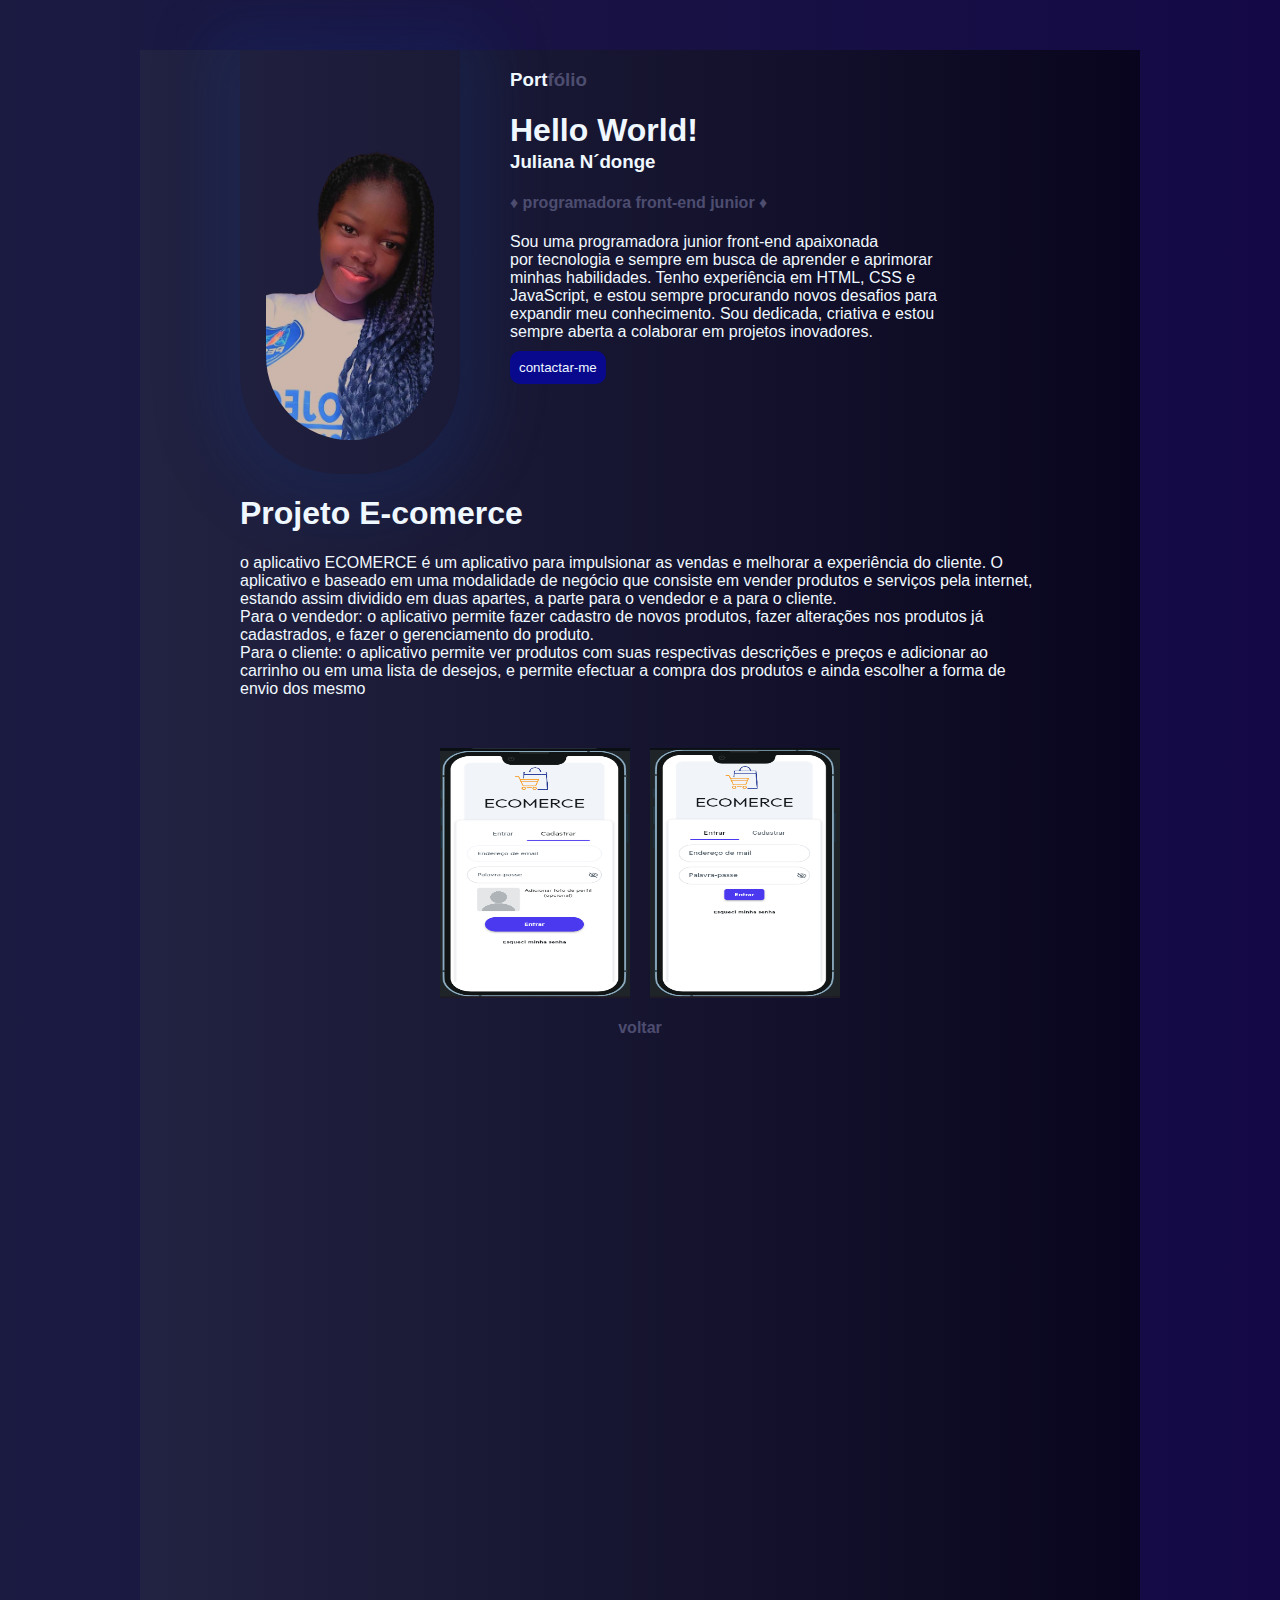
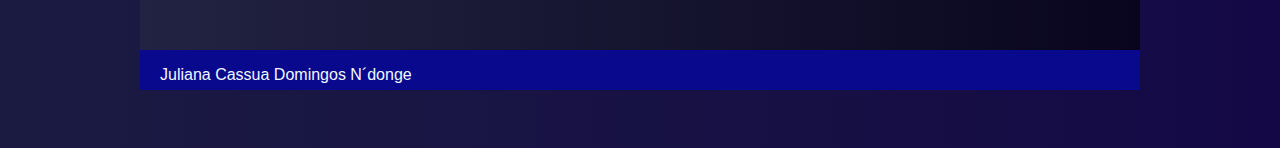
<file: ecomerce.html>
<!DOCTYPE html>
<html lang="en">
<head>
    <meta charset="UTF-8">
    <meta name="viewport" content="width=device-width, initial-scale=1.0">
    <title>Document</title>
    <link rel="stylesheet" href="style.css">
</head>
<body>
    <main>
        <header>
            <div id="imagem">
                <img src="imagens/364358208_805549947800346_5965806618059698081_n-removebg-preview.png" width="=300" height="300" id="FOTO">
            </div>
            <div id="apresentacao">
                <h3>Port<span class="destaque">fólio</span></h3>
                <span class="apresentacao">
                    <h1>Hello World!</h1>
                    <h3 class="nome">Juliana  N&acute;donge</h3>
                    <h4 class="destaque">&diams; programadora front-end junior  &diams;</h4>
        
        
                    <div class="desc">
                        <span>Sou uma programadora junior front-end apaixonada </span>
                        <span>por tecnologia e sempre em busca de aprender e aprimorar</span>
                        <span>minhas habilidades. Tenho experiência em HTML, CSS e</span>
                        <span>JavaScript, e estou sempre procurando novos desafios para</span>
                        <span>expandir meu conhecimento. Sou dedicada, criativa e estou</span>
                        <span>sempre aberta a colaborar em projetos inovadores.</span>
                    </div>
                    <button>contactar-me</button>
                </span>
            </div>
        </header>
        <h1>Projeto E-comerce</h1>
        <p>o aplicativo ECOMERCE é um aplicativo para impulsionar as vendas e melhorar a experiência do cliente. O aplicativo e baseado em uma modalidade de negócio que consiste em vender produtos e serviços pela internet, estando assim dividido em duas apartes, a parte para o vendedor e a para o cliente.<br>Para o vendedor: o aplicativo permite fazer cadastro de novos produtos, fazer alterações nos produtos já cadastrados, e fazer o gerenciamento do produto.<br>Para o cliente: o aplicativo permite ver produtos com suas respectivas descrições e preços e adicionar ao carrinho ou em uma lista de desejos, e permite efectuar a compra dos produtos e ainda escolher a forma de envio dos mesmo
         </p>
         <div class="projetos">
             <img src="imagens/ecomerce-1.png" alt="" width="190" height="250">
             <img src="imagens/ecomerce-3.png" alt="" width="190" height="250">
         </div>

         <div  class="voltar"><a href="index.html"><h4 class="destaque">voltar</h4></a></div>
    </main>

     <footer>
        <p id="rodape">Juliana Cassua Domingos N&acute;donge</p>
    </footer>
</body>
</html>
</file>
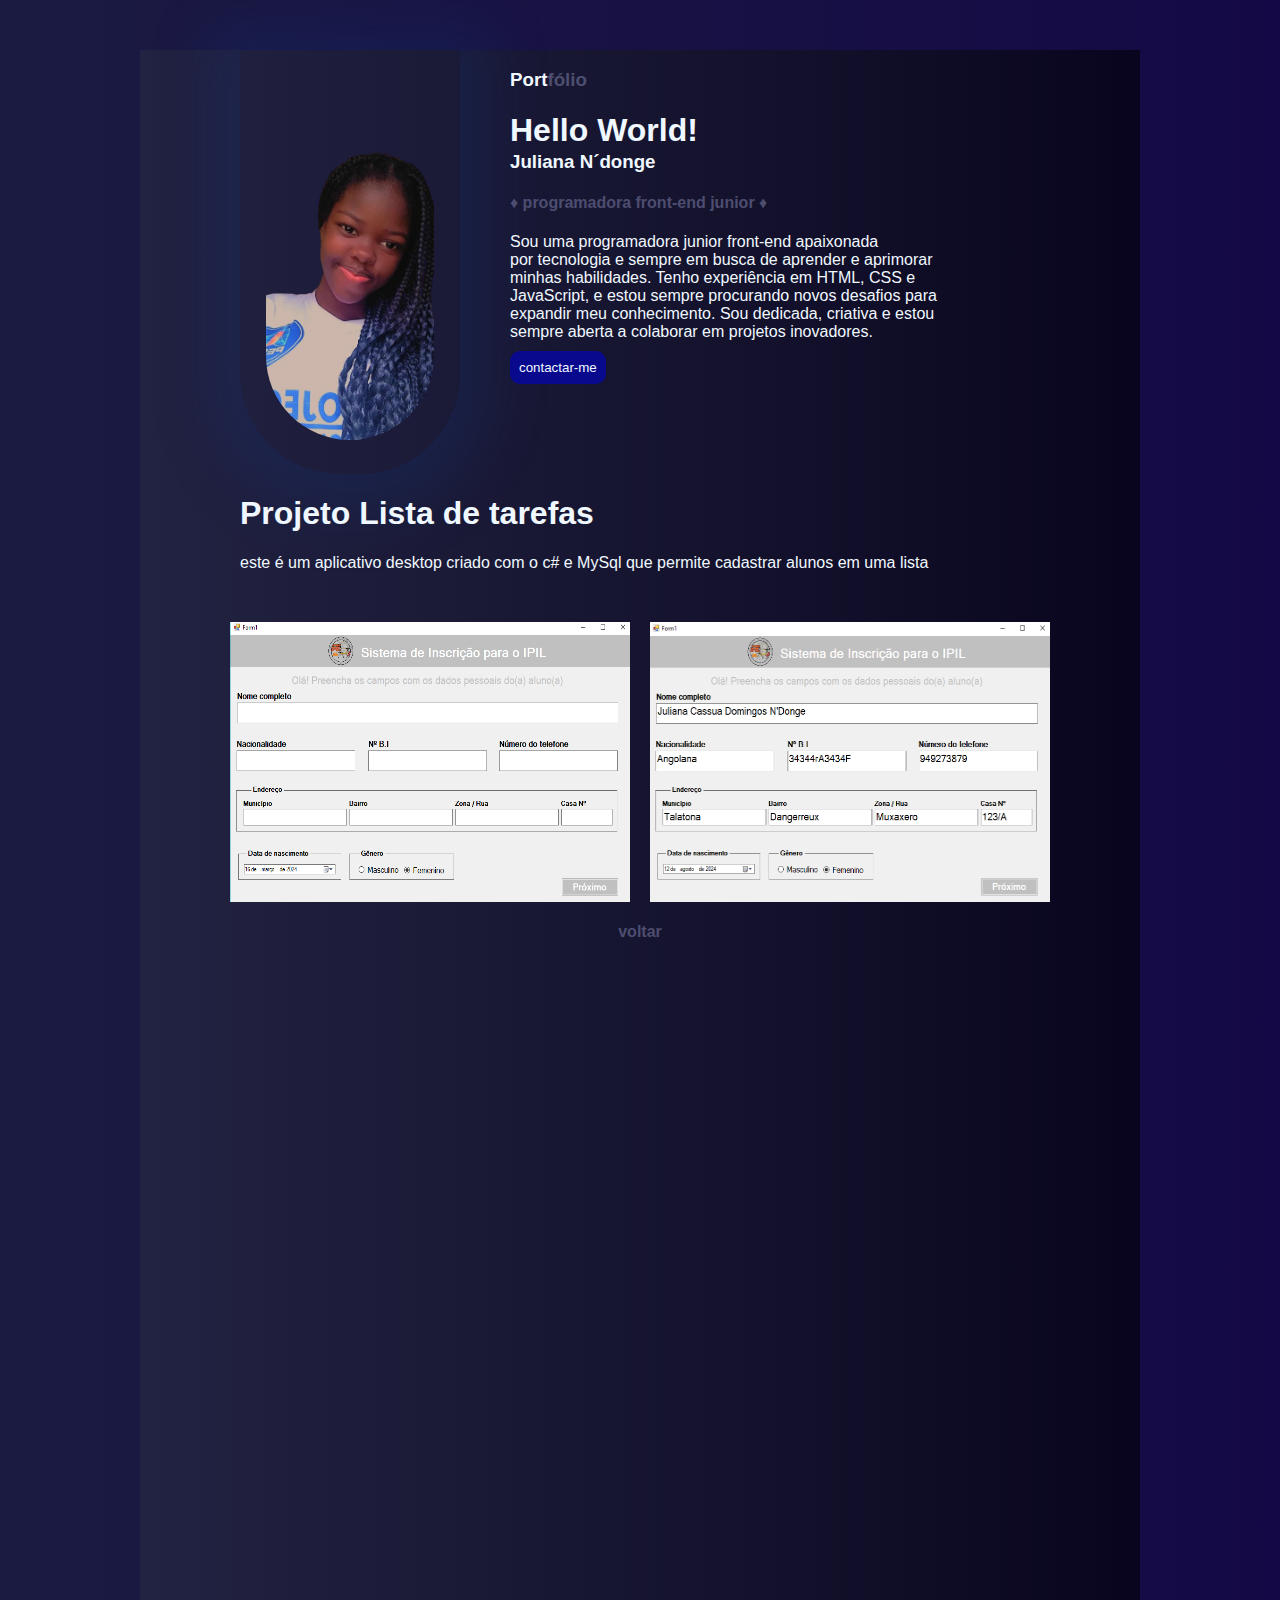
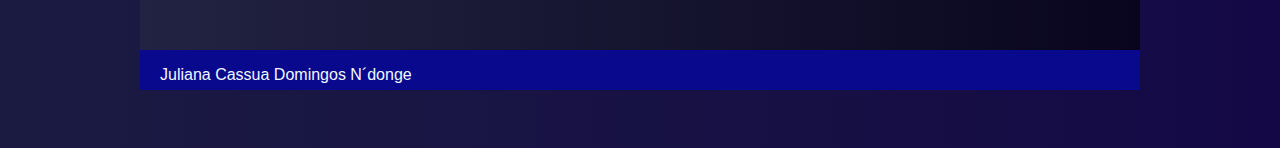
<file: folhacadastro.html>
<!DOCTYPE html>
<html lang="en">
<head>
    <meta charset="UTF-8">
    <meta name="viewport" content="width=device-width, initial-scale=1.0">
    <title>Document</title>
    <link rel="stylesheet" href="style.css">
</head>
<body>
    <main>
        <header>
            <div id="imagem">
                <img src="imagens/364358208_805549947800346_5965806618059698081_n-removebg-preview.png" width="=300" height="300" id="FOTO">
            </div>
            <div id="apresentacao">
                <h3>Port<span class="destaque">fólio</span></h3>
                <span class="apresentacao">
                    <h1>Hello World!</h1>
                    <h3 class="nome">Juliana  N&acute;donge</h3>
                    <h4 class="destaque">&diams; programadora front-end junior  &diams;</h4>
                    
                
                    <div class="desc">
                        <span>Sou uma programadora junior front-end apaixonada </span>
                        <span>por tecnologia e sempre em busca de aprender e aprimorar</span>
                        <span>minhas habilidades. Tenho experiência em HTML, CSS e</span>
                        <span>JavaScript, e estou sempre procurando novos desafios para</span>
                        <span>expandir meu conhecimento. Sou dedicada, criativa e estou</span>
                        <span>sempre aberta a colaborar em projetos inovadores.</span>
                    </div>
                    <button>contactar-me</button>
                </span>

            </div>
        </header>
        <h1>Projeto Lista de tarefas</h1>
        <p>este é um aplicativo desktop criado com o c# e MySql que permite cadastrar alunos em uma lista</p>
        <div class="projetos">
            <img src="imagens/folha-1.png" alt="" width="400" height="280">
            <img src="imagens/folha-2.png" alt="" width="400" height="280">
        </div>
        </body>
        <div  class="voltar"><a href="index.html"><h4 class="destaque">voltar</h4></a></div>
    </main>
    <footer>
        <p id="rodape">Juliana Cassua Domingos N&acute;donge</p>
    </footer>
</html>
</file>
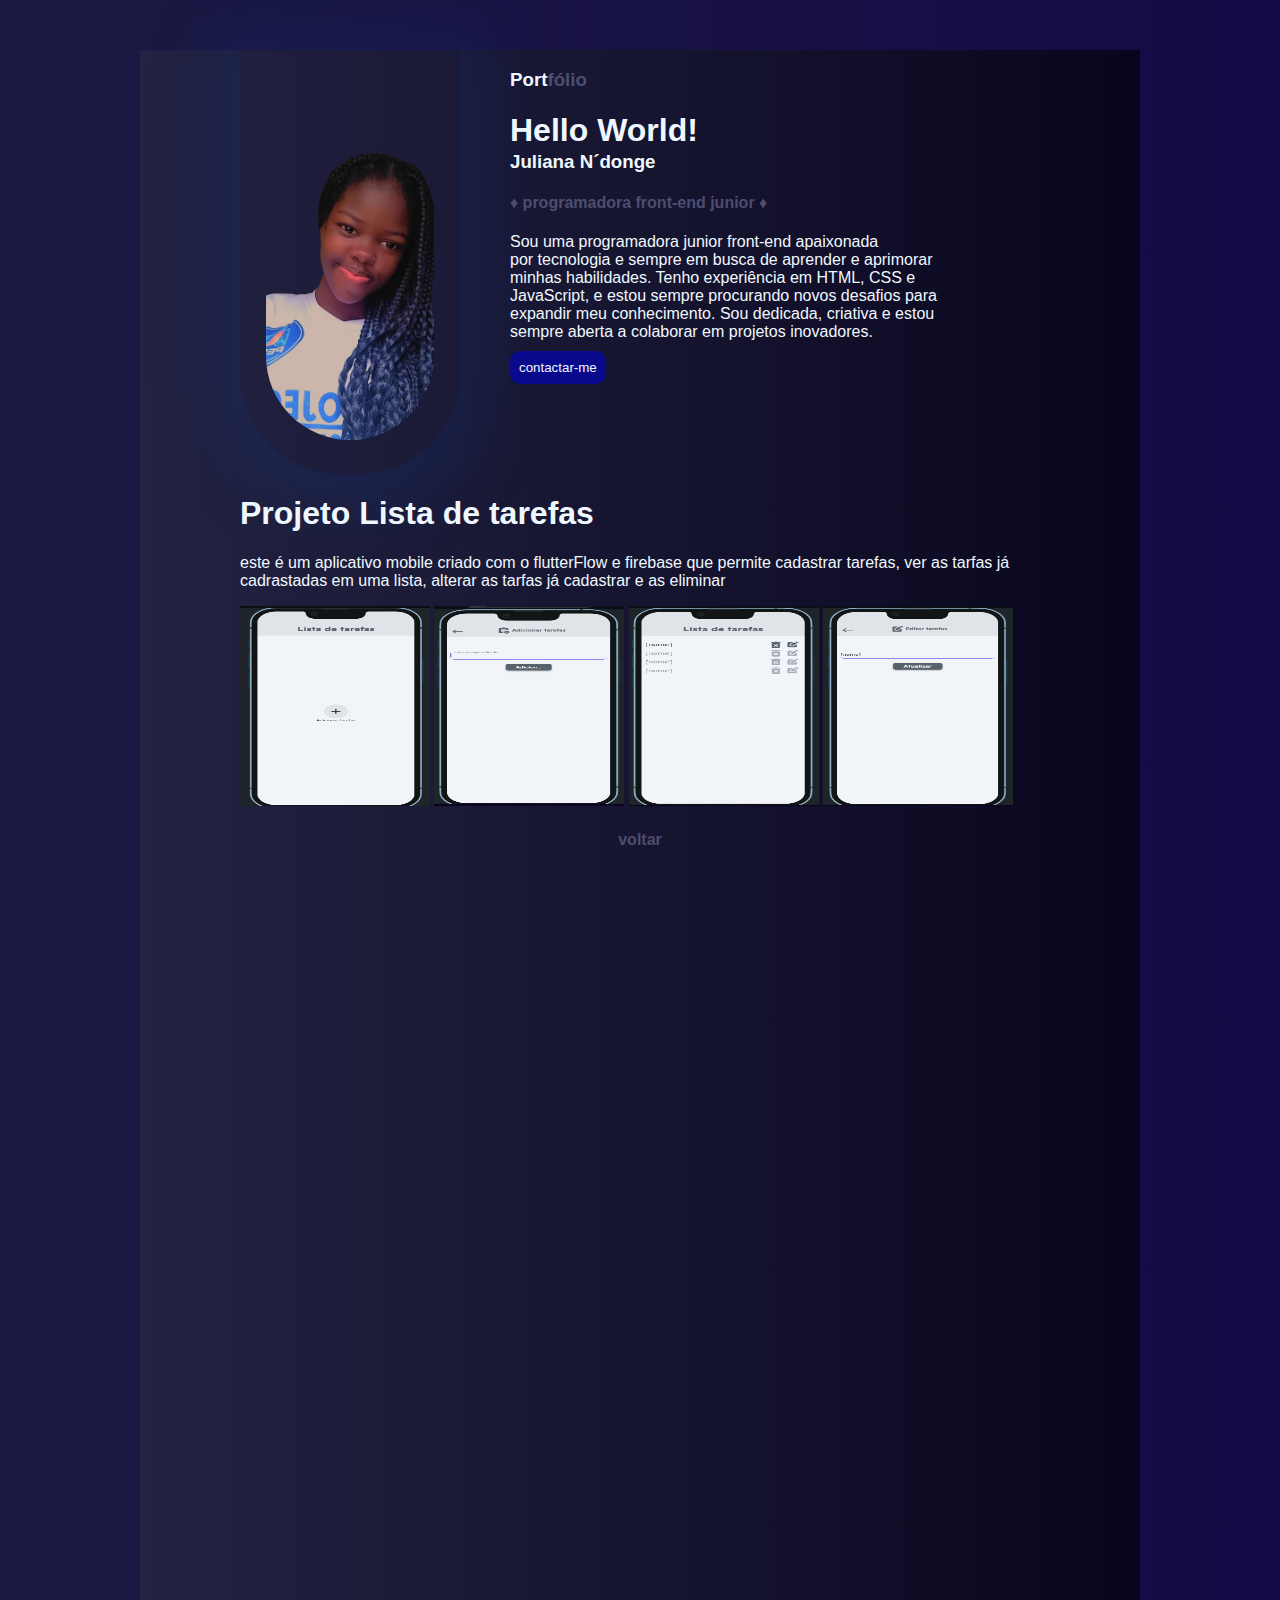
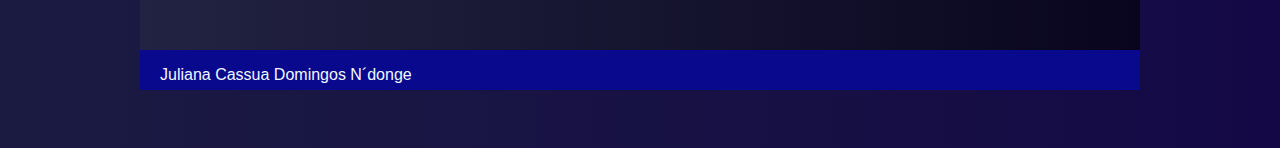
<file: listaTarefa.html>
<!DOCTYPE html>
<html lang="en">
<head>
    <meta charset="UTF-8">
    <meta name="viewport" content="width=device-width, initial-scale=1.0">
    <title>Document</title>
    <link rel="stylesheet" href="style.css">
</head>
<body>
    <main>
        <header>
            <div id="imagem">
                <img src="imagens/364358208_805549947800346_5965806618059698081_n-removebg-preview.png" width="=300" height="300" id="FOTO">
            </div>
            <div id="apresentacao">
                <h3>Port<span class="destaque">fólio</span></h3>
                <span class="apresentacao">
                    <h1>Hello World!</h1>
                    <h3 class="nome">Juliana  N&acute;donge</h3>
                    <h4 class="destaque">&diams; programadora front-end junior  &diams;</h4>
                    
                
                    <div class="desc">
                        <span>Sou uma programadora junior front-end apaixonada </span>
                        <span>por tecnologia e sempre em busca de aprender e aprimorar</span>
                        <span>minhas habilidades. Tenho experiência em HTML, CSS e</span>
                        <span>JavaScript, e estou sempre procurando novos desafios para</span>
                        <span>expandir meu conhecimento. Sou dedicada, criativa e estou</span>
                        <span>sempre aberta a colaborar em projetos inovadores.</span>
                    </div>
                    <button>contactar-me</button>
                </span>

            </div>
        </header>
        <h1>Projeto Lista de tarefas</h1>
        <p>este é um aplicativo mobile criado com o flutterFlow e firebase que permite cadastrar tarefas, ver as tarfas já cadrastadas em uma lista, alterar as tarfas já cadastrar e as eliminar</p>
        <img src="imagens/listatarefa-1.png" alt="" width="190" height="200">
        <img src="imagens/lista-2.png" alt="" width="190" height="200">
        <img src="imagens/lista-3.png" alt="" width="190" height="200">
        <img src="imagens/lista-4.png" alt="" width="190" height="200">
        </body>
        <div  class="voltar"><a href="index.html"><h4 class="destaque">voltar</h4></a></div>
    </main>
    <footer>
        <p id="rodape">Juliana Cassua Domingos N&acute;donge</p>
    </footer>
</html>
</file>
<file: style.css>
body{
    font-family: Arial, Helvetica, sans-serif;
    margin-top: 50px;
  display: flex;
  flex-direction: column;
  align-items: center;
    background-image: linear-gradient(to right, rgb(27, 27, 66), rgb(20, 9, 70));
    color: aliceblue;
}
header{
    display: flex;
    flex-direction: row;
    gap: 50px;
}
#imagem{
    text-align: center;
    width: 200px;
    padding: 10px;
    border-radius: 0px 0px 100px 100px;
    box-shadow: 0px 10px  60px 30px rgba(19, 59, 133, 0.212); 
    

}
#FOTO{
    margin-top: 80px;
    margin-bottom: 20px;
    border-radius: 0px 0px 100px 100px;
      
}
main{
    padding-left: 100px;
    padding-right: 100px;
    background-image: linear-gradient(to right, rgb(34, 34, 66), rgba(2, 1, 7, 0.623));
    width: 800px;
    height: 1600px;

}
.apresentacao{
    margin-top: 40px;
}
.destaque{
    color: rgb(77, 77, 112);
}
.desc{
    display: flex;
    flex-direction: column;
    text-decoration:wavy;
}
.nome{
    margin-top: -20px;

}
button{
    margin-top: 10px;
    background-color: rgb(9, 9, 141);
    color: aliceblue;
    border-style: none ;
    padding: 9px;
    border-radius: 10px;
}
.txtCentro{
    text-align: center;
}
.couxetes{
    color: rgb(9, 9, 141);
    font-weight: 9000;
}
.projetos{
    margin-top: 50px;
    display: flex;
    gap: 20px;
 justify-content: center;
}
.projeto{
    display: flex;
    flex-direction: column;
    align-items: center;
    width: 200px;
    height: 300px;
    background-color:  rgba(13, 7, 39, 0.459);
    border-radius: 30px;

}
.imagem-projeto{
    margin-top: 10px;
    margin-left: 10px;   
    margin-bottom: -5px; 
}
.desc-projet{
    margin-top: -15px;
    margin-left: -25px;
    font-size: 12px;
    color: rgb(184, 189, 189);
}
.titulo-projet{
    margin-left: -25px;
}
#pro2{
    margin-left: -2px;

}
.espaco{
    margin-top: 100px;
}
.habilidades{
    margin-top: 40px;
    display: flex;
    gap: 40px;
 justify-content: center;
}
.links{
    margin-left: 40px;
    margin-top: 40px;
    display: flex;
    gap: 15px;
 justify-content: left;
}
#redes{
    margin-top: 150px;
    margin-bottom: -30px;
}
footer{
    background-color: rgb(9, 9, 141);
   width: 1000px;
   height: 40px;
   margin-bottom: 50px;
}
#rodape{
    padding-left: 20px;
    
}
#desp{
    margin-left: 40px;
    margin-top: 40px;
    display: flex;
    gap: 15px;
 justify-content: right;
}
.voltar{
    text-align: center;
}
a{
    text-decoration: none;
}
</file>
